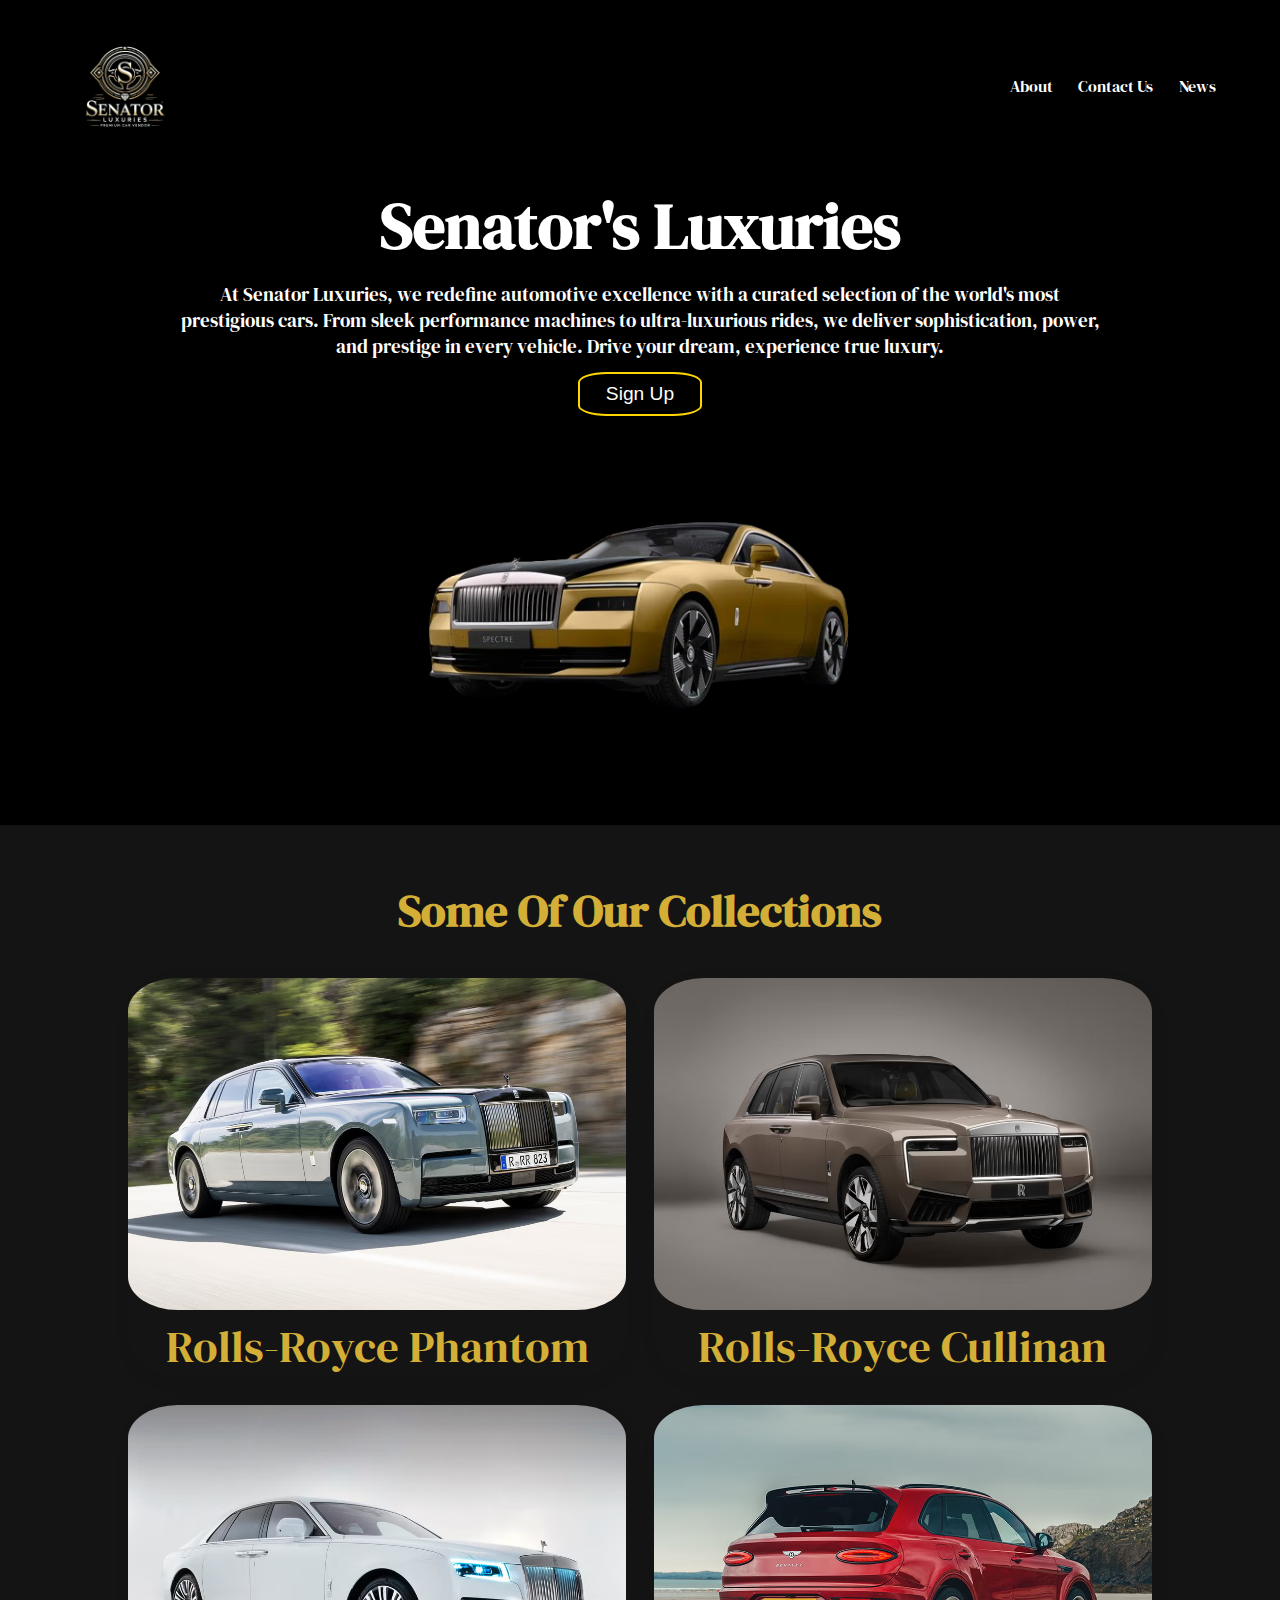
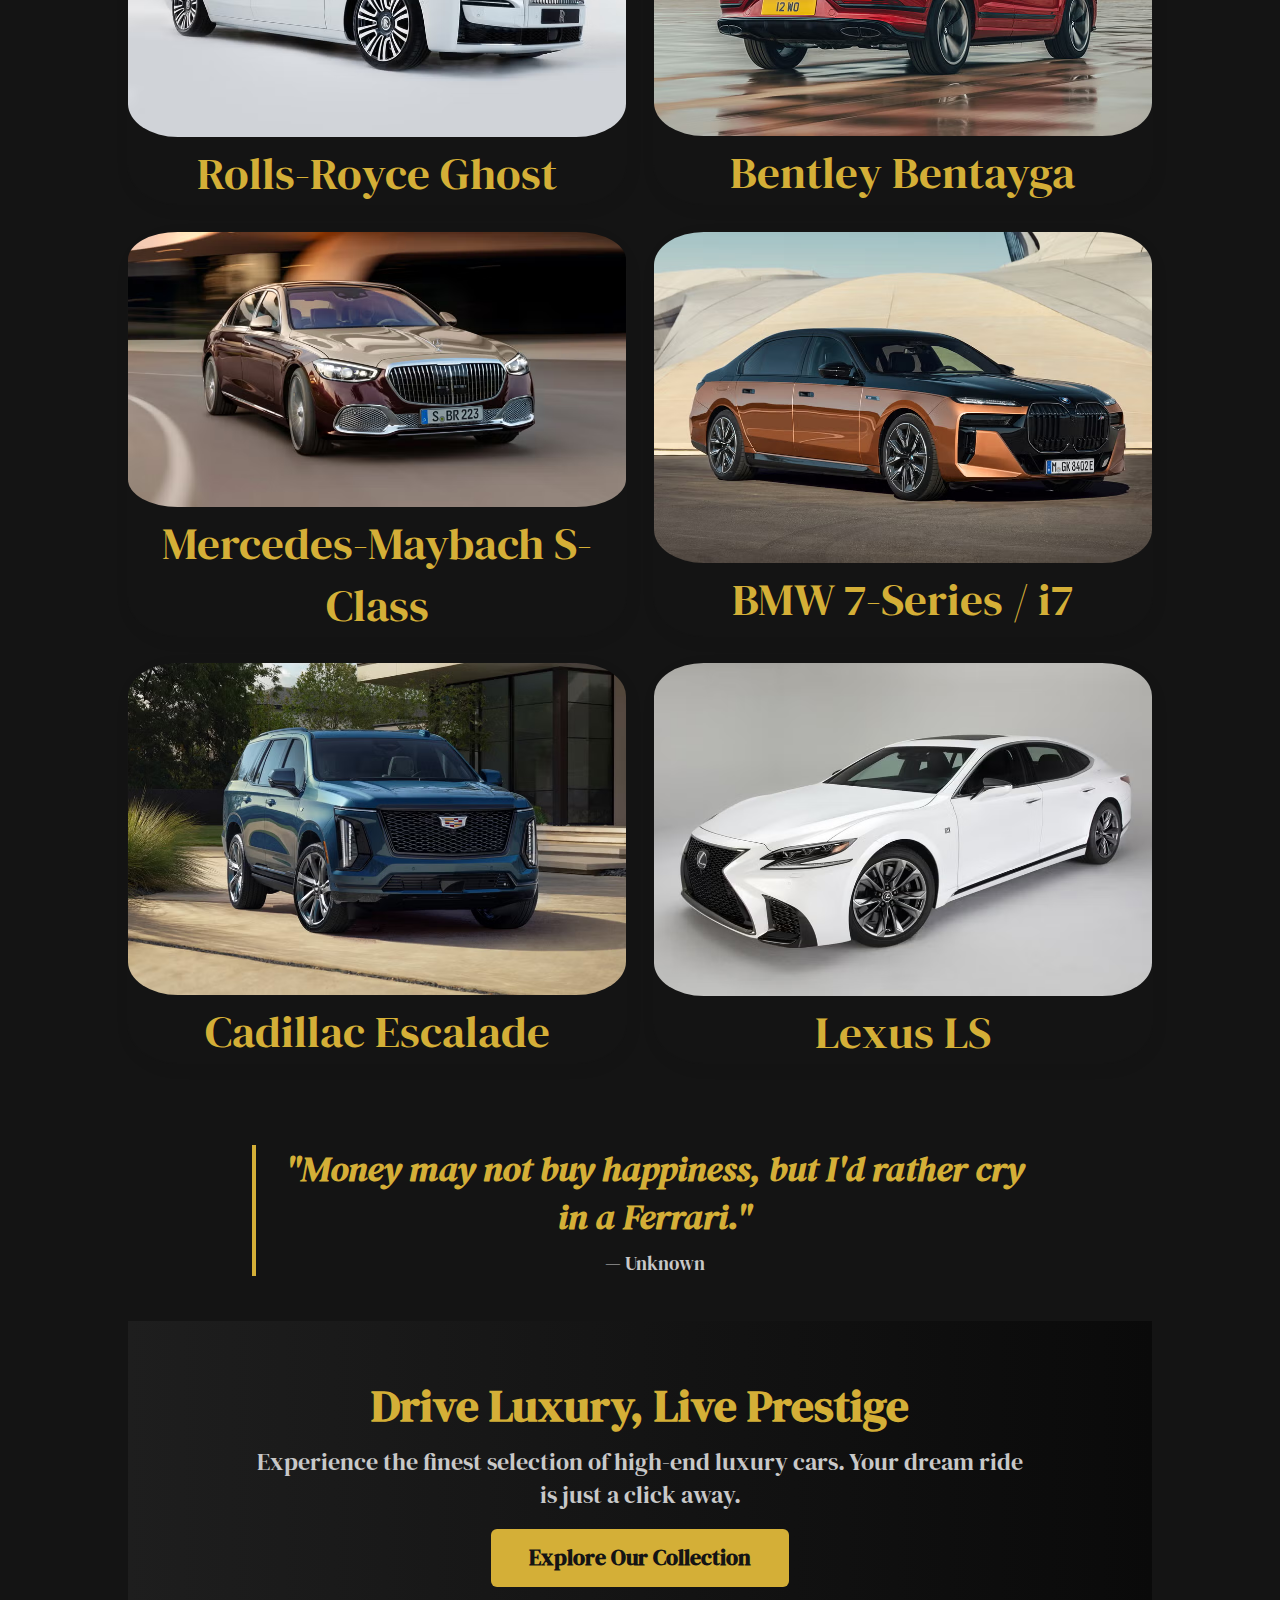
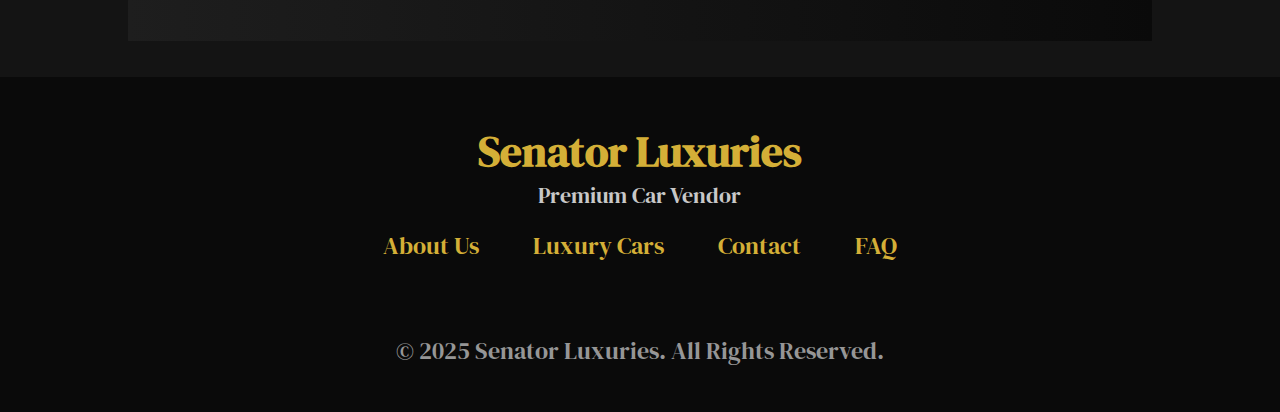
<file: index.html>
<!DOCTYPE html>
<html lang="en">
<head>
    <meta charset="UTF-8">
    <meta name="viewport" content="width=device-width, initial-scale=1.0">
    <title>Senator Luxuries</title>
    <link rel="icon" href="./img/Car.png">
    <link rel="stylesheet" href="./style.css">
</head>
<body>
    <div class="header">
        <div class="head">
            <img src="./img/Car.webp" alt="Senator Luxuries Logo" class="logo">
            <div class="link">
                <a href="./index.html">About</a>
                <a href="./index.html">Contact Us</a>
                <a href="./index.html">News</a>
            </div>
        </div>
        <div class="content">
            <div class="words">
                <h1>Senator's Luxuries</h1>
                <p>At Senator Luxuries, we redefine automotive excellence with a curated selection of the world's most prestigious cars. From sleek performance machines to ultra-luxurious rides, we deliver sophistication, power, and prestige in every vehicle. Drive your dream, experience true luxury.</p>
                <button>Sign Up</button>
            </div>
            <img src="./img/rolls.png" alt="A nice picture of a Rolls Royce">
        </div>
    </div>
    <main>
        <div class="info">
            <h2>Some Of Our Collections</h2>
        </div>
        <div class="cars">
            <div class="card">
                <img src="./img/car1.avif" alt="A picture of Rolls-Royce Phantom
                ">
                <div class="text">Rolls-Royce Phantom
                </div>
            </div>

            <div class="card">
                <img src="./img/car2.avif" alt="A nice picture of brown Rolls-Royce Cullinan">
                <div class="text">Rolls-Royce Cullinan</div>
            </div>

            <div class="card">
                <img src="./img/car3.avif" alt="A white Rolls-Royce Ghost">
                <div class="text">Rolls-Royce Ghost</div>
            </div>

            <div class="card">
                <img src="./img/car4.avif" alt="A red Bentley Bentayga">
                <div class="text">Bentley Bentayga</div>
            </div>

            <div class="card">
                <img src="./img/car5.avif" alt="A dark brown Mercedes-Maybach S-Class
                ">
                <div class="text">Mercedes-Maybach S-Class
                </div>
            </div>

            <div class="card">
                <img src="./img/car6.avif" alt="A chocolate coloured BMW 7-Series / i7">
                <div class="text">BMW 7-Series / i7</div>
            </div>

            <div class="card">
                <img src="./img/car7.avif" alt="A blue Cadillac Escalade">
                <div class="text">Cadillac Escalade</div>
            </div>

            <div class="card">
                <img src="./img/car8.avif" alt="A white Lexus LS">
                <div class="text">Lexus LS </div>
            </div>
        </div>

        <div class="quote-section">
            <div class="quote-container">
                <p class="quote">"Money may not buy happiness, but I'd rather cry in a Ferrari."</p>
                <span class="author">— Unknown</span>
            </div>
        </div>

        <div class="cta-section">
            <div class="cta-container">
                <h2 class="cta-title">Drive Luxury, Live Prestige</h2>
                <p class="cta-text">Experience the finest selection of high-end luxury cars. Your dream ride is just a click away.</p>
                <a href="#explore" class="cta-button">Explore Our Collection</a>
            </div>
        </div>
    </main>

    <footer class="footer">
        <div class="footer-container">
            <div class="footer-logo">
                <h2>Senator Luxuries</h2>
                <p>Premium Car Vendor</p>
            </div>
            <div class="footer-links">
                <a href="#about">About Us</a>
                <a href="#cars">Luxury Cars</a>
                <a href="#contact">Contact</a>
                <a href="#faq">FAQ</a>
            </div>
            <div class="footer-socials">
                <a href="#"><i class="fab fa-facebook"></i></a>
                <a href="#"><i class="fab fa-instagram"></i></a>
                <a href="#"><i class="fab fa-twitter"></i></a>
                <a href="#"><i class="fab fa-youtube"></i></a>
            </div>
            <p class="footer-copy">&copy; 2025 Senator Luxuries. All Rights Reserved.</p>
        </div>
    </footer>
    
</body>
</html>
</file>
<file: style.css>
@import url('https://fonts.googleapis.com/css2?family=DM+Serif+Display&display=swap');

* {
    box-sizing: border-box;
    margin: 0;
    padding: 0;
}

html, body {
    width: 100%;
    height: 100%;
}

body {
    font-family: 'DM Serif Display', serif;
}

.header {
    background-color: rgb(0, 0, 0);
    padding: 2vw 5vw;
}

.link a, h1, p, button {
    text-decoration: none;
    color: #FFFFFF;
}

.logo {
    width: 10vw;
    height: auto;
    max-width: 120px;
}

.head {
    display: flex;
    justify-content: space-between;
    flex-wrap: wrap;
}

.link {
    align-self: center;
    display: flex;
    gap: 2vw;
    flex-wrap: wrap;
}

h1 {
    font-weight: 900;
    font-size: 5vw;
}

.content img {
    width: 50%;
    height: auto;
    max-width: 630px;
}

.content {
    display: flex;
    flex: 1;
    flex-wrap: wrap;
    margin-top: 4vh;
    justify-content: center;
    text-align: center;
}

.words {
    max-width: 80%;
    display: flex;
    flex-direction: column;
    gap: 1vw;
}

button {
    padding: 1vh 2vw;
    background-color: rgb(0, 0, 0);
    align-self: center;
    border-radius: 23.5%;
    border: 2px solid gold;
    cursor: pointer;
    font-size: 1.5vw;
}

.content .words p {
    font-size: 1.5vw;
}

.cars {
    display: flex;
    gap: 2vw;
    justify-content: center;
    flex-wrap: wrap;
    margin: 4vh 2vw;
}

.card {
    border: 1px solid rgb(20, 20, 20);
    box-shadow: 2px 4px 16px rgba(0,0,0,.06);
    border-radius: 10%;
    width: 45%;
    max-width: 500px;
    text-align: center;
    /* height: auto; */
}

.text {
    font-size: 3.55vw;
    color: rgb(212, 175, 55);
}

.card img {
    width: 100%;
    height: auto;
    border-radius: 10%;
}

main {
    display: flex;
    flex-direction: column;
    align-items: center;
    background-color: rgb(20, 20, 20);
    padding: 4vh 2vw;
}

h2 {
    color: rgb(212, 175, 55);
    font-size: 3.55vw;
}

.info {
    margin-top: 2vh;
    font-size: 1.2vw;
    text-align: center;
    max-width: 80%;
}

.quote-section {
    background: rgb(20, 20, 20);
    padding: 5vh 2vw;
    text-align: center;
}

.quote-container {
    max-width: 80%;
    margin: auto;
    border-left: 4px solid rgb(212, 175, 55);
    padding-left: 2vw;
}

.quote {
    font-size: 2.70vw;
    font-style: italic;
    color: rgb(212, 175, 55);
    font-weight: bold;
}

.author {
    display: block;
    font-size: 1.5vw;
    color: rgb(200, 200, 200);
    margin-top: 1vh;
}

.cta-section {
    background: linear-gradient(to right, rgb(30, 30, 30), rgb(10, 10, 10));
    padding: 6vh 2vw;
    text-align: center;
}

.cta-container {
    max-width: 80%;
    margin: auto;
}

.cta-title {
    font-size: 3.5vw;
    font-weight: bold;
    color: rgb(212, 175, 55);
}

.cta-text {
    font-size: 1.85vw;
    color: rgb(200, 200, 200);
    margin-top: 1vh;
}

.cta-button {
    display: inline-block;
    margin-top: 2vh;
    padding: 1.5vh 3vw;
    background: rgb(212, 175, 55);
    color: rgb(20, 20, 20);
    text-decoration: none;
    font-size: 1.75vw;
    font-weight: bold;
    border-radius: 6px;
    transition: 0.75s ease-in-out;
}

.cta-button:hover {
    background: rgb(255, 215, 0);
    transform: scale(1.05);
}

.footer {
    background: rgb(10, 10, 10);
    color: rgb(212, 175, 55);
    padding: 5vh 2vw;
    text-align: center;
}

.footer-container {
    max-width: 80%;
    margin: auto;
}

.footer-logo h2 {
    font-size: 3.345vw;
    font-weight: bold;
}

.footer-logo p {
    font-size: 1.75vw;
    color: rgb(200, 200, 200);
}

.footer-links {
    margin: 2vh 0;
}

.footer-links a {
    color: rgb(212, 175, 55);
    text-decoration: none;
    margin: 0 2vw;
    font-size: 1.85vw;
    transition: 0.3s ease;
}

.footer-links a:hover {
    color: rgb(255, 215, 0);
}

.footer-socials {
    margin: 2vh 0;
}

.footer-socials a {
    color: rgb(212, 175, 55);
    font-size: 2vw;
    margin: 0 1vw;
    transition: 0.3s ease-in-out;
}

.footer-socials a:hover {
    color: rgb(255, 215, 0);
    transform: scale(1.1);
}

.footer-copy {
    font-size: 1.85vw;
    color: rgb(150, 150, 150);
    margin-top: 2vh;
}
</file>
